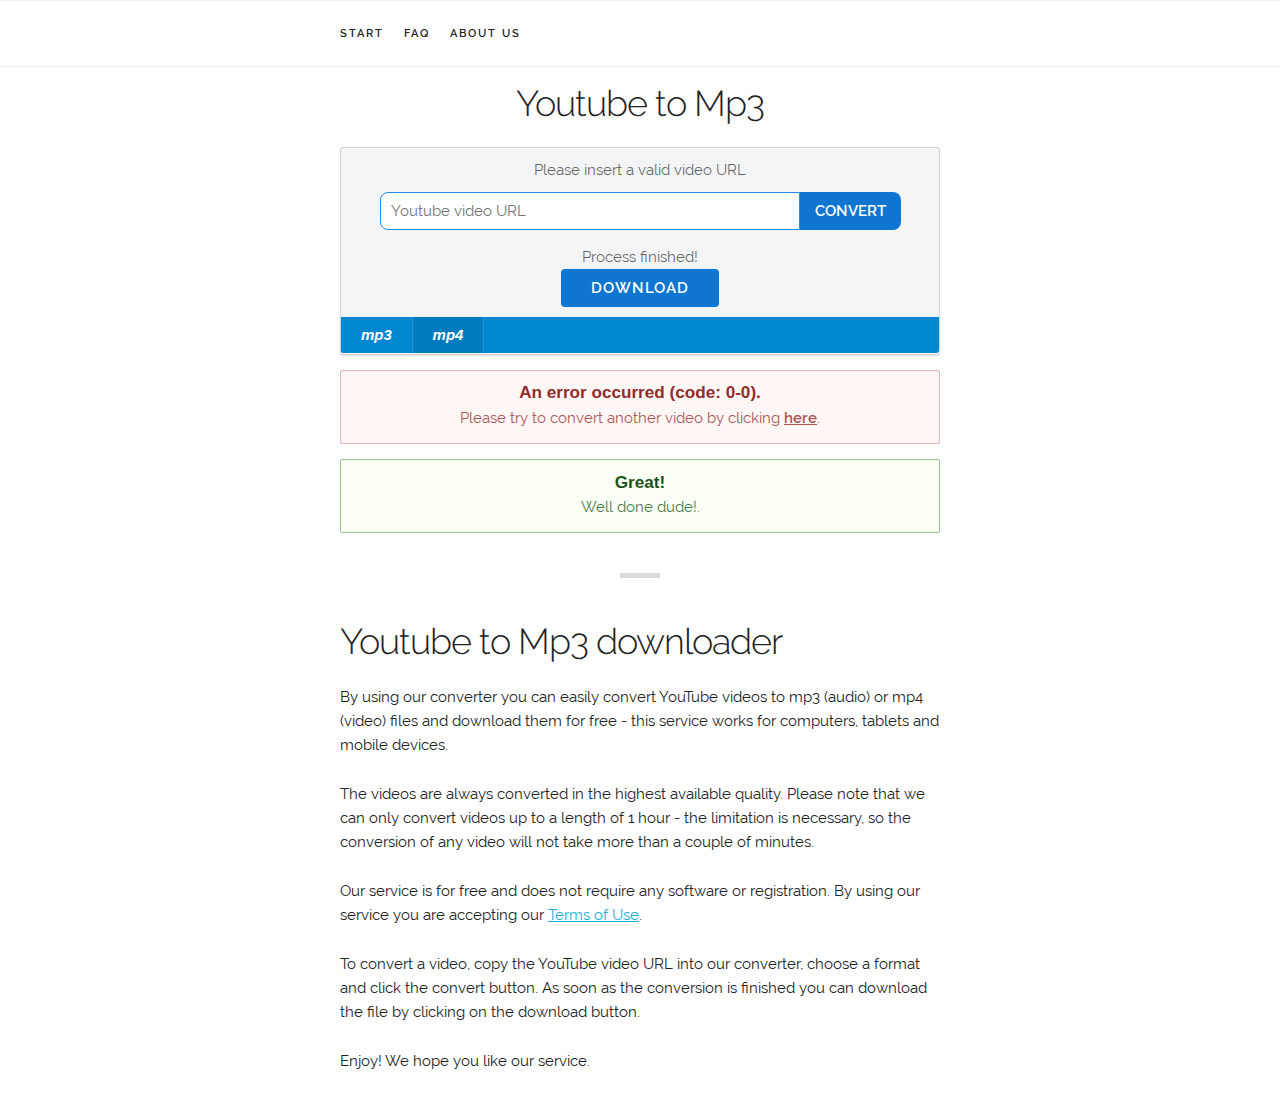
<file: public/index.html>
<!DOCTYPE html>
<html lang="en">
<head>

  <!-- Basic Page Needs
  –––––––––––––––––––––––––––––––––––––––––––––––––– -->
  <meta charset="utf-8">
  <title>Youtube to Mp3 downloader</title>
  <meta name="description" content="">
  <meta name="author" content="">

  <!-- Mobile Specific Metas
  –––––––––––––––––––––––––––––––––––––––––––––––––– -->
  <meta name="viewport" content="width=device-width, initial-scale=1">

  <!-- FONT
  –––––––––––––––––––––––––––––––––––––––––––––––––– -->
  

  <!-- CSS
  –––––––––––––––––––––––––––––––––––––––––––––––––– -->
  <link rel="stylesheet" href="css/normalize.css">
  <link rel="stylesheet" href="css/css.css">
  <link rel="stylesheet" href="css/skeleton.css">
  <link rel="stylesheet" href="css/custom.css">

    <!-- Scripts
  –––––––––––––––––––––––––––––––––––––––––––––––––– -->
  <script src="js/jquery3.3.1.min.js"></script>
  <script src="js/custom.js"></script>
  
  <!-- Favicon
  –––––––––––––––––––––––––––––––––––––––––––––––––– -->
  <link rel="icon" type="image/png" href="images/favicon.png">

</head>
<body>

  <!-- Primary Page Layout
  –––––––––––––––––––––––––––––––––––––––––––––––––– -->
  <div class="container">
    <section class="header">
    
      <nav class="navbar">
      <div class="container">
        <ul class="navbar-list">
          <li class="navbar-item"><a class="navbar-link" href="#intro">Start</a></li>
          <li class="navbar-item"><a class="navbar-link" href="#examples">FAQ</a></li>
          <li class="navbar-item">
            <a class="navbar-link" href="#" data-popover="#codeNavPopover">About us</a>
            <div id="codeNavPopover" class="popover">
              <ul class="popover-list">
                <li class="popover-item">
                  <a class="popover-link" href="#grid">Copyright Claims</a>
                </li>
                <li class="popover-item">
                  <a class="popover-link" href="#privacy-policy">Privacy Policy</a>
                </li>
                <li class="popover-item">
                  <a class="popover-link" href="#terms-of-ise">Terms of Use</a>
                </li>
                <li class="popover-item">
                  <a class="popover-link" href="#contact-us">Contact Us</a>
                </li>
              </ul>
            </div>
          </li>
          
          
        </ul>
      </div>
    </nav>
    
    
      <h3 class="title">Youtube to Mp3</h3>
      
      <div class="segment">
        
         <div class="domain-search-begin">
            <div class="form_text">Please insert a valid video URL</div>
              <form class="domain-search">
                  <input id="domain-text" type="text" placeholder="Youtube video URL" class="">
                
                  <input id="search-btn" type="submit" value="Convert" class="button button-primary">
              </form>
          </div>
                
        <div class="domain-search-finished">
          Process finished!<br>
          <a class="button button-primary" href="#" >Download</a>
        </div>
        <div id="formats">
          <a id="mp3" href="" style="background-color: rgb(0, 135, 207);">mp3</a>
          <a id="mp4" href="" style="background-color: rgb(0, 124, 190);">mp4</a>  
        </div>
       
      </div>
      
      <div class="ui negative message">
        <i class="close icon"></i>
        <div class="header">
          An error occurred (code: 0-0).
        </div>
        <p>Please try to convert another video by clicking <a href="index.html">here</a>.</p>
      </div>
      
      <div class="ui success message">
        <i class="close icon"></i>
        <div class="header">
          Great!
        </div>
        <p>Well done dude!.</p>
      </div>

       

    </section>
    
    <div class="row separator">
    </div>
    <div class="row">
      <div class="column">
        <h3>Youtube to Mp3 downloader</h3>
        <div id="text">
   <p>
    By using our converter you can easily convert YouTube videos to mp3 (audio) or mp4 (video) files and download them for free - this service works for computers, tablets and mobile devices.
   </p>
   <p>
    The videos are always converted in the highest available quality. Please note that we can only convert videos up to a length of 1 hour - the limitation is necessary, so the conversion of any video will not take 
    more than a couple of minutes.
   </p>
   <p>
    Our service is for free and does not require any software or registration. By using our service you are accepting our <a href="terms-of-use">Terms of Use</a>.
   </p>
   <p>
    To convert a video, copy the YouTube video URL into our converter, choose a format and click the convert button. As soon as the conversion is finished you can download the file by clicking on the download button.
   </p>
   <p>
    Enjoy! We hope you like our service.
   </p>
  </div>
  
      </div>
    </div>
  </div>

<!-- End Document
  –––––––––––––––––––––––––––––––––––––––––––––––––– -->
</body>
</html>
</file>
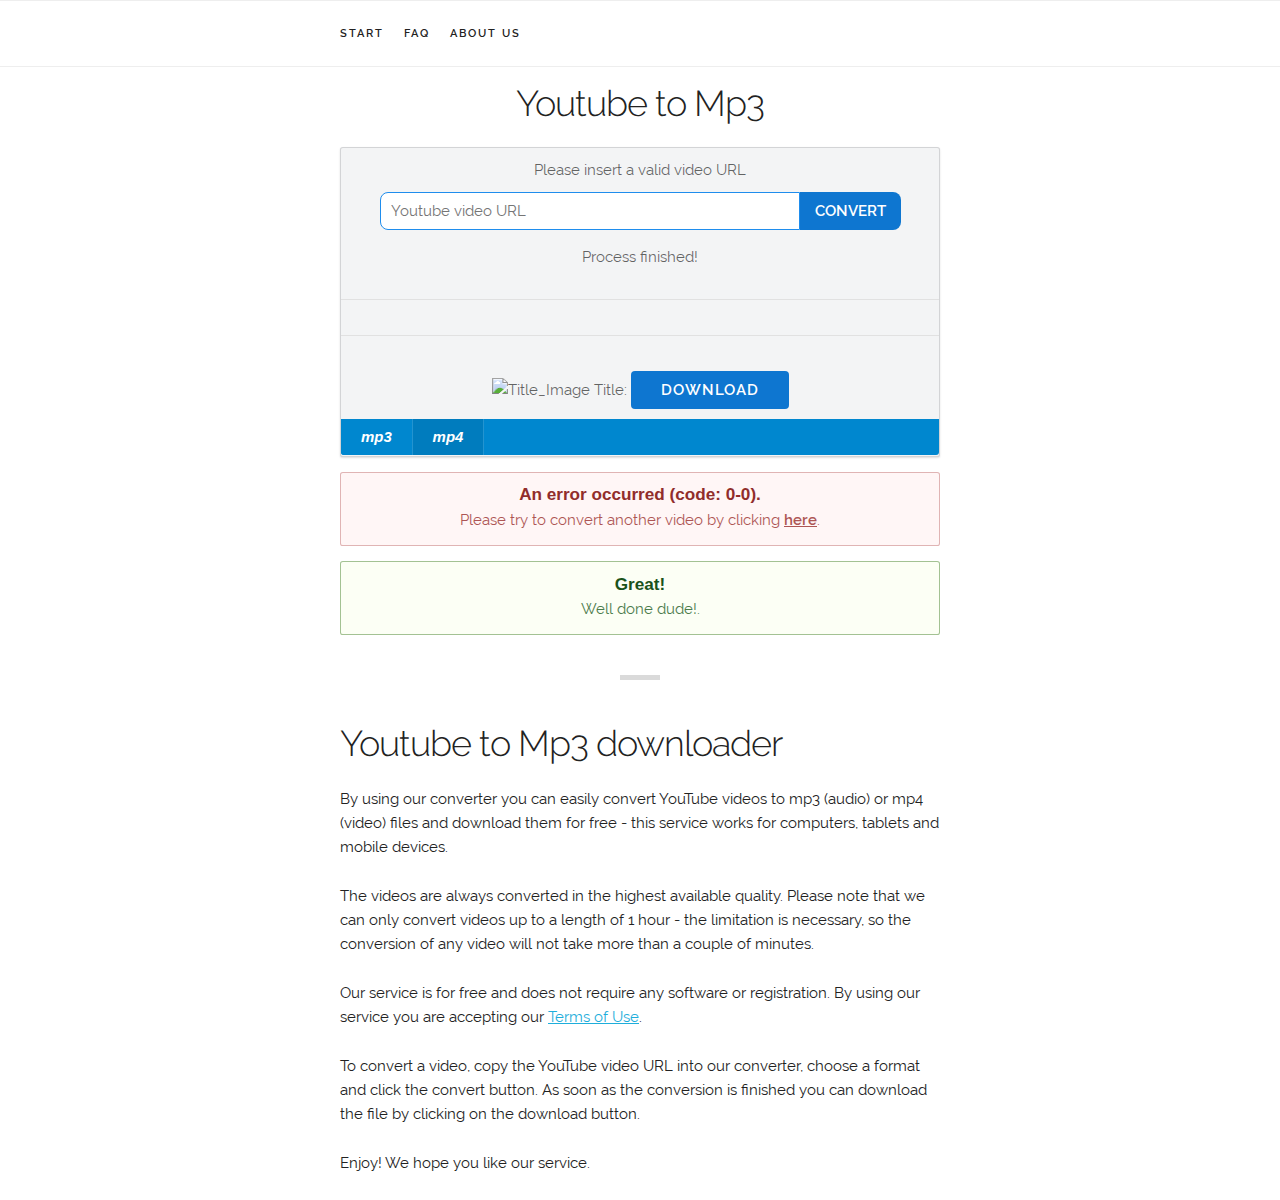
<file: public/axios.html>
<!DOCTYPE html>
<html lang="en">
<head>

  <!-- Basic Page Needs
  –––––––––––––––––––––––––––––––––––––––––––––––––– -->
  <meta charset="utf-8">
  <title>Youtube to Mp3 downloader</title>
  <meta name="description" content="">
  <meta name="author" content="">

  <!-- Mobile Specific Metas
  –––––––––––––––––––––––––––––––––––––––––––––––––– -->
  <meta name="viewport" content="width=device-width, initial-scale=1">

  <!-- FONT
  –––––––––––––––––––––––––––––––––––––––––––––––––– -->
  

  <!-- CSS
  –––––––––––––––––––––––––––––––––––––––––––––––––– -->
  <link rel="stylesheet" href="css/normalize.css">
  <link rel="stylesheet" href="css/css.css">
  <link rel="stylesheet" href="css/skeleton.css">
  <link rel="stylesheet" href="css/custom.css">

    <!-- Scripts
  –––––––––––––––––––––––––––––––––––––––––––––––––– -->
  <script src="js/axios/axios.js"></script>
  <script src="js/jquery3.3.1.min.js"></script>
  <script src="js/custom.js"></script>
  
  <!-- Favicon
  –––––––––––––––––––––––––––––––––––––––––––––––––– -->
  <link rel="icon" type="image/png" href="images/favicon.png">

</head>
<body>

  <!-- Primary Page Layout
  –––––––––––––––––––––––––––––––––––––––––––––––––– -->
  <div class="container">
    <section class="header">
    
      <nav class="navbar">
      <div class="container">
        <ul class="navbar-list">
          <li class="navbar-item"><a class="navbar-link" href="#intro">Start</a></li>
          <li class="navbar-item"><a class="navbar-link" href="#examples">FAQ</a></li>
          <li class="navbar-item">
            <a class="navbar-link" href="#" data-popover="#codeNavPopover">About us</a>
            <div id="codeNavPopover" class="popover">
              <ul class="popover-list">
                <li class="popover-item">
                  <a class="popover-link" href="#grid">Copyright Claims</a>
                </li>
                <li class="popover-item">
                  <a class="popover-link" href="#privacy-policy">Privacy Policy</a>
                </li>
                <li class="popover-item">
                  <a class="popover-link" href="#terms-of-ise">Terms of Use</a>
                </li>
                <li class="popover-item">
                  <a class="popover-link" href="#contact-us">Contact Us</a>
                </li>
              </ul>
            </div>
          </li>
          
          
        </ul>
      </div>
    </nav>
    
    
      <h3 class="title">Youtube to Mp3</h3>
      
      <div class="segment">
        
        <div class="search">
         <div class="domain-search-begin">
            <div class="form_text">Please insert a valid video URL</div>
              <form class="domain-search">
                  <input id="domain-text" type="text" placeholder="Youtube video URL" class="">
                
                  <input id="search-btn" type="submit" value="Convert" class="button button-primary">
              </form>
          </div>
        </div>
        
        <div class="domain-search-finished">
          Process finished!<br>
          <hr>
          <div class="domain-search-result">
          </div>
  
          <hr>
          <img url="" alt="Title_Image">
          Title: <span class="title"></span>
          
          <a class="button button-primary" href="#" >Download</a>
        </div>
        
        
       <div id="formats">
          <a id="mp3" href="" style="background-color: rgb(0, 135, 207);">mp3</a>
          <a id="mp4" href="" style="background-color: rgb(0, 124, 190);">mp4</a>  
        </div>
        
      </div>
      
      <div class="ui negative message">
        <i class="close icon"></i>
        <div class="header">
          An error occurred (code: 0-0).
        </div>
        <p>Please try to convert another video by clicking <a href="index.html">here</a>.</p>
      </div>
      
      <div class="ui success message">
        <i class="close icon"></i>
        <div class="header">
          Great!
        </div>
        <p>Well done dude!.</p>
      </div>

       

    </section>
    
    <div class="row separator">
    </div>
    <div class="row">
      <div class="column">
        <h3>Youtube to Mp3 downloader</h3>
        <div id="text">
   <p>
    By using our converter you can easily convert YouTube videos to mp3 (audio) or mp4 (video) files and download them for free - this service works for computers, tablets and mobile devices.
   </p>
   <p>
    The videos are always converted in the highest available quality. Please note that we can only convert videos up to a length of 1 hour - the limitation is necessary, so the conversion of any video will not take 
    more than a couple of minutes.
   </p>
   <p>
    Our service is for free and does not require any software or registration. By using our service you are accepting our <a href="terms-of-use">Terms of Use</a>.
   </p>
   <p>
    To convert a video, copy the YouTube video URL into our converter, choose a format and click the convert button. As soon as the conversion is finished you can download the file by clicking on the download button.
   </p>
   <p>
    Enjoy! We hope you like our service.
   </p>
  </div>
  
      </div>
    </div>
  </div>

<!-- End Document
  –––––––––––––––––––––––––––––––––––––––––––––––––– -->
  
<script>

$('input#search-btn').on('click', function(e) {
		e.preventDefault();
    
    var convert_link = $('#domain-text').val();
    
    if(convert_link) {
      getConvertData(convert_link);
    }else
      $('.ui.negative.message p').html('No Link provided!');
});

function getConvertData(link) {
  var api_url = "http://104.251.218.154:8081/downloader/download_links";
  //var data = JSON.stringify({"video_link":"https://www.youtube.com/watch?v=-dZQN6yp28U&list=PLdawRnR9ilZAQ9nFJp6zTlDYFqBQFVGbd","format":249});


  //var data = {"video_link": "https://www.youtube.com/watch?v=-dZQN6yp28U&list=PLdawRnR9ilZAQ9nFJp6zTlDYFqBQFVGbd","format": 249};

  $.ajax({
    url: api_url, 
    type: "post",
    dataType: "json", 
    data: JSON.stringify({
      "video_link": link , 
      //"format":249
      }
    ),
    headers: {
      'Content-Type': 'application/json'
      //"Content-Type": "application/octet-stream"
    },
    //responseType: "blob",
    crossDomain: true,
    /*beforeSend: function (xhr) {
      xhr.setRequestHeader('Content-Type', 'application/json');
    },*/
    success: function(result){
      console.log('result: ', result);
      
      if (result['data']['formats'][0]) {
        /*var sum = 0;
        var obj = {prop1: 5, prop2: 13, prop3: 8};


        for each (var item in obj) {
          sum += item;
        }
        */

        var resultTotal = result['data']['formats'][0].length;
        var resultObj = result['data']['formats'][0];
        
        /*var i;
        for (i = 0; i < resultTotal; i++) {
          console.log('resultObj['+i+']' + resultObj[i]['format'])
        }
        */
        var i=1;
        var resultBox = $('.domain-search-result');
        resultObj.forEach(function(item) {
            i++;
            
            console.log('item', item);
            console.log('format: ' + item['format']);
            console.log('format_id: ' + item['format_id']);
            console.log('url: ' + item['url']);
            console.log('extension: ' + item['extension']);
            
            //resultBox.innerHTML('')
            resultBox.append("<b>"+item['title']+"</b><br>");
            resultBox.append("<img src='"+item['image']+"' alt='"+item['title']+"'><br>");
            resultBox.append(", <em>"+item['format']+"</em>");
            resultBox.append(", <em>"+item['format_id']+"</em><br>");
            resultBox.append(", <b>"+Math.round(item['size']/1024/1024, 2)+"MB</b>");
            resultBox.append(", <em>."+(item['extension'])+"</em>");
            //resultBox.append("<br> <a href='"+item['url']+"' download='"+item['title']+"."+item['extension']+"'>Download<a>");
            
            
            resultBox.append("<hr>");
            
            var fileName = item['title']+'.'+item['extension'];
            var downloadUrl = item['url'];

            //resultBox.append("<br> <a href='"+item['url']+"' onClick='"+fileName+"' >Download<a>");
            resultBox.append("<br> <a href='"+item['url']+"' download='"+fileName+"' >Download<a>");
            //resultBox.append("<br> <a href='#' onClick='javascript:"+downloadAs(downloadUrl, fileName)+"'>Download2<a>");
            
            resultBox.append('<a class="btn  btn-primary" href="'+item['url']+'" download="youtube.mp3"> Download3</a>');
            
            
            //downloadFile(downloadUrl)
            

          });
          
      }
    },
    error: function(result){
      console.log('error: ');
      console.log(result);
    }
  });

function downloadAs(url, filename){
// XMLHttpRequest
/*
var xhr = new XMLHttpRequest();
xhr.open('POST', url, true);
xhr.responseType = 'arraybuffer';
xhr.onload = function () {
    if (this.status === 200) {
        //var filename = "";
        var disposition = xhr.getResponseHeader('Content-Disposition');
        if (disposition && disposition.indexOf('attachment') !== -1) {
            var filenameRegex = /filename[^;=\n]*=((['"]).*?\2|[^;\n]*)/;
            var matches = filenameRegex.exec(disposition);
            if (matches != null && matches[1]) filename = matches[1].replace(/['"]/g, '');
        }
        var type = xhr.getResponseHeader('Content-Type');

        var blob = new Blob([this.response], { type: type });
        if (typeof window.navigator.msSaveBlob !== 'undefined') {
            // IE workaround for "HTML7007: One or more blob URLs were revoked by closing the blob for which they were created. These URLs will no longer resolve as the data backing the URL has been freed."
            window.navigator.msSaveBlob(blob, filename);
        } else {
            var URL = window.URL || window.webkitURL;
            var downloadUrl = URL.createObjectURL(blob);

            if (filename) {
                // use HTML5 a[download] attribute to specify filename
                var a = document.createElement("a");
                // safari doesn't support this yet
                if (typeof a.download === 'undefined') {
                    window.location = downloadUrl;
                } else {
                    a.href = downloadUrl;
                    a.download = filename;
                    document.body.appendChild(a);
                    a.click();
                }
            } else {
                window.location = downloadUrl;
            }

            setTimeout(function () { URL.revokeObjectURL(downloadUrl); }, 100); // cleanup
        }
    }
};
xhr.setRequestHeader('Content-type', 'application/x-www-form-urlencoded');
var params=JSON.stringify({"hej": 'hej'});
xhr.send($.param(params));
*/


// jQuery ajax
$.ajax({
    type: "GET",
    url: url,
     headers: {
      "Content-Disposition": "attachment; filename='apa.mp4'",
      "Content-Type": "application/download"
    },
    beforeSend: function (xhr) {
      xhr.setRequestHeader('Content-Type', 'application/download');
      xhr.setRequestHeader('Content-Disposition', "attachment; filename='apa.mp4'");
    },
    success: function(response, status, xhr) {
        // check for a filename
        var filename = "";
        console.log('xhr', xhr);
        var disposition = xhr.getResponseHeader('Content-Disposition');
        if (disposition && disposition.indexOf('attachment') !== -1) {
            var filenameRegex = /filename[^;=\n]*=((['"]).*?\2|[^;\n]*)/;
            var matches = filenameRegex.exec(disposition);
            if (matches != null && matches[1]) filename = matches[1].replace(/['"]/g, '');
        }

        var type = xhr.getResponseHeader('Content-Type');
        var blob = new Blob([response], { type: type });

        if (typeof window.navigator.msSaveBlob !== 'undefined') {
            // IE workaround for "HTML7007: One or more blob URLs were revoked by closing the blob for which they were created. These URLs will no longer resolve as the data backing the URL has been freed."
            window.navigator.msSaveBlob(blob, filename);
        } else {
            var URL = window.URL || window.webkitURL;
            var downloadUrl = URL.createObjectURL(blob);

            if (filename) {
                // use HTML5 a[download] attribute to specify filename
                var a = document.createElement("a");
                // safari doesn't support this yet
                if (typeof a.download === 'undefined') {
                    window.location = downloadUrl;
                } else {
                    a.href = downloadUrl;
                    a.download = filename;
                    document.body.appendChild(a);
                    //a.click();
                }
            } else {
                //window.location = downloadUrl;
            }

            setTimeout(function () { URL.revokeObjectURL(downloadUrl); }, 100); // cleanup
        }
    }
});
}

/*
//https://stackoverflow.com/questions/7428831/javascript-rename-file-on-download/15970037#15970037
const downloadAs = (url, name) => {
              axios.get(url, {
                headers: {
                  "Content-Type": "application/octet-stream"
                },
                responseType: "blob"
              })
                .then(response => {
                  const a = document.createElement("a");
                  const url = window.URL.createObjectURL(response.data);
                  a.href = url;
                  a.download = name;
                  a.click();
                  a.class = 'apa';
                })
                .catch(err => {
                  console.log("error", err);
                });
            };
*/
            
            //downloadAs(downloadUrl, fileName);




setTimeout(function() {
  
   url = '//assets.codepen.io/images/codepen-logo.svg';
    downloadFile(url); // UNCOMMENT THIS LINE TO MAKE IT WORK
  
}, 2000);

// Source: http://pixelscommander.com/en/javascript/javascript-file-download-ignore-content-type/
window.downloadFile = function (sUrl) {

    //iOS devices do not support downloading. We have to inform user about this.
    if (/(iP)/g.test(navigator.userAgent)) {
       //alert('Your device does not support files downloading. Please try again in desktop browser.');
       window.open(sUrl, '_blank');
       return false;
    }

    //If in Chrome or Safari - download via virtual link click
    if (window.downloadFile.isChrome || window.downloadFile.isSafari) {
        //Creating new link node.
        var link = document.createElement('a');
        link.href = sUrl;
        link.setAttribute('target','_blank');

        if (link.download !== undefined) {
            //Set HTML5 download attribute. This will prevent file from opening if supported.
            var fileName = sUrl.substring(sUrl.lastIndexOf('/') + 1, sUrl.length);
            link.download = fileName;
        }

        //Dispatching click event.
        if (document.createEvent) {
            var e = document.createEvent('MouseEvents');
            e.initEvent('click', true, true);
            link.dispatchEvent(e);
            return true;
        }
    }

    // Force file download (whether supported by server).
    if (sUrl.indexOf('?') === -1) {
        sUrl += '?download';
    }

    window.open(sUrl, '_blank');
    return true;
}

window.downloadFile.isChrome = navigator.userAgent.toLowerCase().indexOf('chrome') > -1;
window.downloadFile.isSafari = navigator.userAgent.toLowerCase().indexOf('safari') > -1;


}



/*
var config = {
  method: 'post',
  url: 'http://104.251.218.154:8081/downloader/download_links',
  headers: { 
    'Content-Type': 'application/json'
  },
  data : data
};

axios(config)
.then(function (response) {
  console.log('Then: ');
  console.log('JSON.stringify: ');
  console.log(JSON.stringify(response.data));
  
  console.log('response.data: ');
  console.log(response.data);
  
  for(var k in result) {
   console.log(k, result[k]);
  }

  
})
.catch(function (error) {
  console.log('Error: ');
  console.log(error);
});

*/
</script>
</body>
</html>
</file>
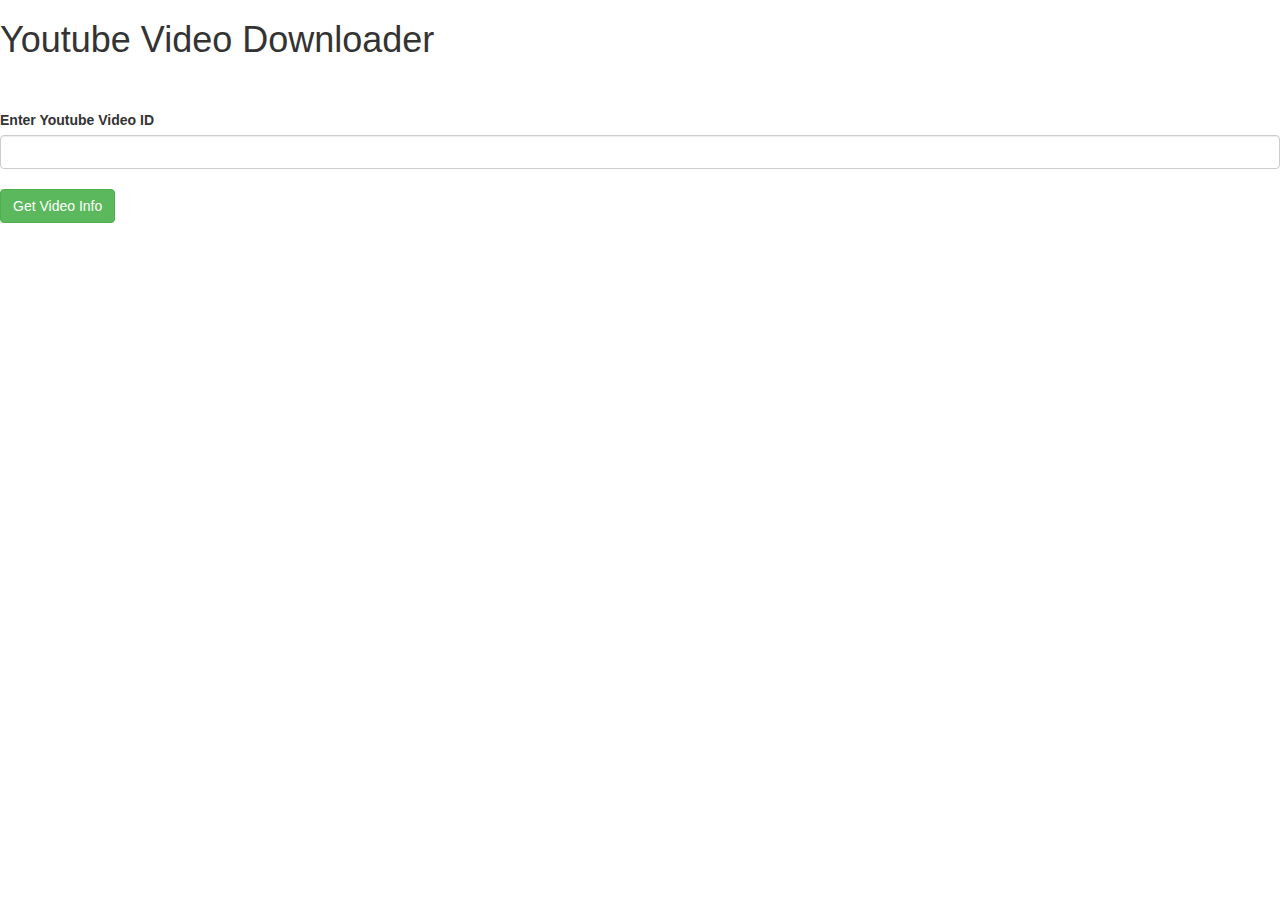
<file: public/test.html>
<!DOCTYPE html>
<html lang="en">
<head>
	<title>YouTube Video Downloader</title>
	<meta charset="utf-8">
	<meta name="viewport" content="width=device-width, initial-scale=1">

	<link rel="stylesheet" href="https://cdnjs.cloudflare.com/ajax/libs/twitter-bootstrap/3.3.7/css/bootstrap.min.css">

	<script src="https://cdnjs.cloudflare.com/ajax/libs/jquery/3.1.0/jquery.min.js" type="text/javascript"></script>

	<script>
	$(document).ready(function($)
	{ 
		var youtube_data_parser = function(data)
		{
			//---> parse video data - start
			var qsToJson = function (qs) 
			{
				var res = {};
				var pars = qs.split('&');
				var kv, k, v;
				for (i in pars) 
				{
					kv = pars[i].split('=');
					k = kv[0];
					v = kv[1];
					res[k] = decodeURIComponent(v);
				}
				return res;
			}			
			//---> parse video data - end

			var get_video_info = qsToJson(data);

			if(get_video_info.status == 'fail')
			{
				return {status:"error", code: "invalid_url",  msg : "check your url or video id"};

			} 
			else  
			{
				// remapping urls into an array of objects

				//--->parse > url_encoded_fmt_stream_map > start

				//will get the video urls
				var tmp = get_video_info["url_encoded_fmt_stream_map"];
				if (tmp) 
				{
					tmp = tmp.split(',');
					for (i in tmp) 
					{
					  tmp[i] = qsToJson(tmp[i]);
					}		    
					get_video_info["url_encoded_fmt_stream_map"] = tmp;
				}
				//--->parse > url_encoded_fmt_stream_map > end


				//--->parse > player_response > start
				var tmp1 = get_video_info["player_response"];
				if (tmp1) 
				{ 		    
					get_video_info["player_response"] = JSON.parse(tmp1);
				}
				//--->parse > player_response > end

				//--->parse > keywords > start
				var keywords = get_video_info["keywords"];
				if (keywords) 
				{ 	
					key_words = keywords.replace(/\+/g,' ').split(',');
					for (i in key_words) 
					{
					  keywords[i] = qsToJson(key_words[i]);
					}
					get_video_info["keywords"] = {all:keywords.replace(/\+/g,' '), arr: key_words};
				}				
				//--->parse > keywords > end

				//return data
				return {status: 'success', raw_data:qsToJson(data), video_info:get_video_info};
			}
		}


		

		$(document).on('click', '.btn_get_youtube_vidoe_id', function(event) 
		{
			event.preventDefault();
			
			var get_video_id = $('.youtube_video_id').val();

			var ajax_url = 'http://localhost/?id='+get_video_id;
			 
			$.get(ajax_url, function(d1) 
			{	
				
				var data = youtube_data_parser(d1)

				console.log( data)
				 
				var video_data = data.video_info

				var video_title = video_data.title.replace(/\+/g,' ')
				var video_thumbnail_url = video_data.thumbnail_url

				var video_arr = video_data.url_encoded_fmt_stream_map;

				//quality "hd720"
				var video_arr_final = {}
				$.each(video_arr, function(i1, v1) 
				{
					if(v1.quality == "hd720")
					{	
						var url = v1.url
						video_arr_final = {
							video_title:video_title,
							video_thumbnail_url:video_thumbnail_url,
							video_url:v1.url
						}
					}
				});
				 
				var d = ''
				+ '<br>'
				+'<a class="btn  btn-primary" href="'+video_arr_final.video_url+'" download="youtube.mp3"> Download</a>'

				+'<video  src="'+video_arr_final.video_url+'" controls autoplay controlsList="nodownload" oncontextmenu="return false;" height="350" width="100%">'
				+'</video >'

				$('.youtube_video').html(d) 

			});

		});

	});
	</script>

 

</head>
<body>

<h1>Youtube Video Downloader</h1>
<br><br>
<div class="co1l-md-3">
	<label for="ex1">Enter Youtube Video ID</label>
	<input class="form-control youtube_video_id" type="text">
	<br>
	<span   class="btn btn-success btn_get_youtube_vidoe_id">Get Video Info</span>
</div>


<br><br>

<div class="youtube_video"></div>

 

  
</body>
</html>
</file>
<file: public/css/css.css>
/* latin-ext */
@font-face {
  font-family: 'Raleway';
  font-style: normal;
  font-weight: 300;
  src: local('Raleway Light'), local('Raleway-Light'), url(fonts/raleway/1Ptrg8zYS_SKggPNwIYqWqhPAMif.woff2) format('woff2');
  unicode-range: U+0100-024F, U+0259, U+1E00-1EFF, U+2020, U+20A0-20AB, U+20AD-20CF, U+2113, U+2C60-2C7F, U+A720-A7FF;
}
/* latin */
@font-face {
  font-family: 'Raleway';
  font-style: normal;
  font-weight: 300;
  src: local('Raleway Light'), local('Raleway-Light'), url(fonts/raleway/1Ptrg8zYS_SKggPNwIYqWqZPAA.woff2) format('woff2');
  unicode-range: U+0000-00FF, U+0131, U+0152-0153, U+02BB-02BC, U+02C6, U+02DA, U+02DC, U+2000-206F, U+2074, U+20AC, U+2122, U+2191, U+2193, U+2212, U+2215, U+FEFF, U+FFFD;
}
/* latin-ext */
@font-face {
  font-family: 'Raleway';
  font-style: normal;
  font-weight: 400;
  src: local('Raleway'), local('Raleway-Regular'), url(fonts/raleway/1Ptug8zYS_SKggPNyCMIT5lu.woff2) format('woff2');
  unicode-range: U+0100-024F, U+0259, U+1E00-1EFF, U+2020, U+20A0-20AB, U+20AD-20CF, U+2113, U+2C60-2C7F, U+A720-A7FF;
}
/* latin */
@font-face {
  font-family: 'Raleway';
  font-style: normal;
  font-weight: 400;
  src: local('Raleway'), local('Raleway-Regular'), url(fonts/raleway/1Ptug8zYS_SKggPNyC0ITw.woff2) format('woff2');
  unicode-range: U+0000-00FF, U+0131, U+0152-0153, U+02BB-02BC, U+02C6, U+02DA, U+02DC, U+2000-206F, U+2074, U+20AC, U+2122, U+2191, U+2193, U+2212, U+2215, U+FEFF, U+FFFD;
}
/* latin-ext */
@font-face {
  font-family: 'Raleway';
  font-style: normal;
  font-weight: 600;
  src: local('Raleway SemiBold'), local('Raleway-SemiBold'), url(fonts/raleway/1Ptrg8zYS_SKggPNwPIsWqhPAMif.woff2) format('woff2');
  unicode-range: U+0100-024F, U+0259, U+1E00-1EFF, U+2020, U+20A0-20AB, U+20AD-20CF, U+2113, U+2C60-2C7F, U+A720-A7FF;
}
/* latin */
@font-face {
  font-family: 'Raleway';
  font-style: normal;
  font-weight: 600;
  src: local('Raleway SemiBold'), local('Raleway-SemiBold'), url(fonts/raleway/1Ptrg8zYS_SKggPNwPIsWqZPAA.woff2) format('woff2');
  unicode-range: U+0000-00FF, U+0131, U+0152-0153, U+02BB-02BC, U+02C6, U+02DA, U+02DC, U+2000-206F, U+2074, U+20AC, U+2122, U+2191, U+2193, U+2212, U+2215, U+FEFF, U+FFFD;
}
</file>
<file: public/css/skeleton.css>
/*
* Skeleton V2.0.4
* Copyright 2014, Dave Gamache
* www.getskeleton.com
* Free to use under the MIT license.
* http://www.opensource.org/licenses/mit-license.php
* 12/29/2014
*/


/* Table of contents
––––––––––––––––––––––––––––––––––––––––––––––––––
- Grid
- Base Styles
- Typography
- Links
- Buttons
- Forms
- Lists
- Code
- Tables
- Spacing
- Utilities
- Clearing
- Media Queries
*/


/* Grid
–––––––––––––––––––––––––––––––––––––––––––––––––– */
.container {
  position: relative;
  width: 100%;
  max-width: 960px;
  margin: 0 auto;
  padding: 0 20px;
  box-sizing: border-box; }
.column,
.columns {
  width: 100%;
  float: left;
  box-sizing: border-box; }

/* For devices larger than 400px */
@media (min-width: 400px) {
  .container {
    width: 85%;
    padding: 0; }
}

/* For devices larger than 550px */
@media (min-width: 550px) {
  .container {
    width: 80%; }
  .column,
  .columns {
    margin-left: 4%; }
  .column:first-child,
  .columns:first-child {
    margin-left: 0; }

  .one.column,
  .one.columns                    { width: 4.66666666667%; }
  .two.columns                    { width: 13.3333333333%; }
  .three.columns                  { width: 22%;            }
  .four.columns                   { width: 30.6666666667%; }
  .five.columns                   { width: 39.3333333333%; }
  .six.columns                    { width: 48%;            }
  .seven.columns                  { width: 56.6666666667%; }
  .eight.columns                  { width: 65.3333333333%; }
  .nine.columns                   { width: 74.0%;          }
  .ten.columns                    { width: 82.6666666667%; }
  .eleven.columns                 { width: 91.3333333333%; }
  .twelve.columns                 { width: 100%; margin-left: 0; }

  .one-third.column               { width: 30.6666666667%; }
  .two-thirds.column              { width: 65.3333333333%; }

  .one-half.column                { width: 48%; }

  /* Offsets */
  .offset-by-one.column,
  .offset-by-one.columns          { margin-left: 8.66666666667%; }
  .offset-by-two.column,
  .offset-by-two.columns          { margin-left: 17.3333333333%; }
  .offset-by-three.column,
  .offset-by-three.columns        { margin-left: 26%;            }
  .offset-by-four.column,
  .offset-by-four.columns         { margin-left: 34.6666666667%; }
  .offset-by-five.column,
  .offset-by-five.columns         { margin-left: 43.3333333333%; }
  .offset-by-six.column,
  .offset-by-six.columns          { margin-left: 52%;            }
  .offset-by-seven.column,
  .offset-by-seven.columns        { margin-left: 60.6666666667%; }
  .offset-by-eight.column,
  .offset-by-eight.columns        { margin-left: 69.3333333333%; }
  .offset-by-nine.column,
  .offset-by-nine.columns         { margin-left: 78.0%;          }
  .offset-by-ten.column,
  .offset-by-ten.columns          { margin-left: 86.6666666667%; }
  .offset-by-eleven.column,
  .offset-by-eleven.columns       { margin-left: 95.3333333333%; }

  .offset-by-one-third.column,
  .offset-by-one-third.columns    { margin-left: 34.6666666667%; }
  .offset-by-two-thirds.column,
  .offset-by-two-thirds.columns   { margin-left: 69.3333333333%; }

  .offset-by-one-half.column,
  .offset-by-one-half.columns     { margin-left: 52%; }

}


/* Base Styles
–––––––––––––––––––––––––––––––––––––––––––––––––– */
/* NOTE
html is set to 62.5% so that all the REM measurements throughout Skeleton
are based on 10px sizing. So basically 1.5rem = 15px :) */
html {
  font-size: 62.5%; }
body {
  font-size: 1.5em; /* currently ems cause chrome bug misinterpreting rems on body element */
  line-height: 1.6;
  font-weight: 400;
  font-family: "Raleway", "HelveticaNeue", "Helvetica Neue", Helvetica, Arial, sans-serif;
  color: #222; }


/* Typography
–––––––––––––––––––––––––––––––––––––––––––––––––– */
h1, h2, h3, h4, h5, h6 {
  margin-top: 0;
  margin-bottom: 2rem;
  font-weight: 300; }
h1 { font-size: 4.0rem; line-height: 1.2;  letter-spacing: -.1rem;}
h2 { font-size: 3.6rem; line-height: 1.25; letter-spacing: -.1rem; }
h3 { font-size: 3.0rem; line-height: 1.3;  letter-spacing: -.1rem; }
h4 { font-size: 2.4rem; line-height: 1.35; letter-spacing: -.08rem; }
h5 { font-size: 1.8rem; line-height: 1.5;  letter-spacing: -.05rem; }
h6 { font-size: 1.5rem; line-height: 1.6;  letter-spacing: 0; }

/* Larger than phablet */
@media (min-width: 550px) {
  h1 { font-size: 5.0rem; }
  h2 { font-size: 4.2rem; }
  h3 { font-size: 3.6rem; }
  h4 { font-size: 3.0rem; }
  h5 { font-size: 2.4rem; }
  h6 { font-size: 1.5rem; }
}

p {
  margin-top: 0; }


/* Links
–––––––––––––––––––––––––––––––––––––––––––––––––– */
a {
  color: #1EAEDB; }
a:hover {
  color: #0FA0CE; }


/* Buttons
–––––––––––––––––––––––––––––––––––––––––––––––––– */
.button,
button,
input[type="submit"],
input[type="reset"],
input[type="button"] {
  display: inline-block;
  height: 38px;
  padding: 0 30px;
  color: #555;
  text-align: center;
  font-size: 11px;
  font-weight: 600;
  line-height: 38px;
  letter-spacing: .1rem;
  text-transform: uppercase;
  text-decoration: none;
  white-space: nowrap;
  background-color: transparent;
  border-radius: 4px;
  border: 1px solid #bbb;
  cursor: pointer;
  box-sizing: border-box; }
.button:hover,
button:hover,
input[type="submit"]:hover,
input[type="reset"]:hover,
input[type="button"]:hover,
.button:focus,
button:focus,
input[type="submit"]:focus,
input[type="reset"]:focus,
input[type="button"]:focus {
  color: #333;
  border-color: #888;
  outline: 0; }
.button.button-primary,
button.button-primary,
input[type="submit"].button-primary,
input[type="reset"].button-primary,
input[type="button"].button-primary {
  color: #FFF;
  background-color: #33C3F0;
  border-color: #33C3F0; }
.button.button-primary:hover,
button.button-primary:hover,
input[type="submit"].button-primary:hover,
input[type="reset"].button-primary:hover,
input[type="button"].button-primary:hover,
.button.button-primary:focus,
button.button-primary:focus,
input[type="submit"].button-primary:focus,
input[type="reset"].button-primary:focus,
input[type="button"].button-primary:focus {
  color: #FFF;
  background-color: #1EAEDB;
  border-color: #1EAEDB; }


/* Forms
–––––––––––––––––––––––––––––––––––––––––––––––––– */
input[type="email"],
input[type="number"],
input[type="search"],
input[type="text"],
input[type="tel"],
input[type="url"],
input[type="password"],
textarea,
select {
  height: 38px;
  padding: 6px 10px; /* The 6px vertically centers text on FF, ignored by Webkit */
  background-color: #fff;
  border: 1px solid #D1D1D1;
  border-radius: 4px;
  box-shadow: none;
  box-sizing: border-box; }
/* Removes awkward default styles on some inputs for iOS */
input[type="email"],
input[type="number"],
input[type="search"],
input[type="text"],
input[type="tel"],
input[type="url"],
input[type="password"],
textarea {
  -webkit-appearance: none;
     -moz-appearance: none;
          appearance: none; }
textarea {
  min-height: 65px;
  padding-top: 6px;
  padding-bottom: 6px; }
input[type="email"]:focus,
input[type="number"]:focus,
input[type="search"]:focus,
input[type="text"]:focus,
input[type="tel"]:focus,
input[type="url"]:focus,
input[type="password"]:focus,
textarea:focus,
select:focus {
  border: 1px solid #33C3F0;
  outline: 0; }
label,
legend {
  display: block;
  margin-bottom: .5rem;
  font-weight: 600; }
fieldset {
  padding: 0;
  border-width: 0; }
input[type="checkbox"],
input[type="radio"] {
  display: inline; }
label > .label-body {
  display: inline-block;
  margin-left: .5rem;
  font-weight: normal; }


/* Lists
–––––––––––––––––––––––––––––––––––––––––––––––––– */
ul {
  list-style: circle inside; }
ol {
  list-style: decimal inside; }
ol, ul {
  padding-left: 0;
  margin-top: 0; }
ul ul,
ul ol,
ol ol,
ol ul {
  margin: 1.5rem 0 1.5rem 3rem;
  font-size: 90%; }
li {
  margin-bottom: 1rem; }


/* Code
–––––––––––––––––––––––––––––––––––––––––––––––––– */
code {
  padding: .2rem .5rem;
  margin: 0 .2rem;
  font-size: 90%;
  white-space: nowrap;
  background: #F1F1F1;
  border: 1px solid #E1E1E1;
  border-radius: 4px; }
pre > code {
  display: block;
  padding: 1rem 1.5rem;
  white-space: pre; }


/* Tables
–––––––––––––––––––––––––––––––––––––––––––––––––– */
th,
td {
  padding: 12px 15px;
  text-align: left;
  border-bottom: 1px solid #E1E1E1; }
th:first-child,
td:first-child {
  padding-left: 0; }
th:last-child,
td:last-child {
  padding-right: 0; }


/* Spacing
–––––––––––––––––––––––––––––––––––––––––––––––––– */
button,
.button {
  margin-bottom: 1rem; }
input,
textarea,
select,
fieldset {
  margin-bottom: 1.5rem; }
pre,
blockquote,
dl,
figure,
table,
p,
ul,
ol,
form {
  margin-bottom: 2.5rem; }


/* Utilities
–––––––––––––––––––––––––––––––––––––––––––––––––– */
.u-full-width {
  width: 100%;
  box-sizing: border-box; }
.u-max-full-width {
  max-width: 100%;
  box-sizing: border-box; }
.u-pull-right {
  float: right; }
.u-pull-left {
  float: left; }


/* Misc
–––––––––––––––––––––––––––––––––––––––––––––––––– */
hr {
  margin-top: 3rem;
  margin-bottom: 3.5rem;
  border-width: 0;
  border-top: 1px solid #E1E1E1; }


/* Clearing
–––––––––––––––––––––––––––––––––––––––––––––––––– */

/* Self Clearing Goodness */
.container:after,
.row:after,
.u-cf {
  content: "";
  display: table;
  clear: both; }


/* Media Queries
–––––––––––––––––––––––––––––––––––––––––––––––––– */
/*
Note: The best way to structure the use of media queries is to create the queries
near the relevant code. For example, if you wanted to change the styles for buttons
on small devices, paste the mobile query code up in the buttons section and style it
there.
*/


/* Larger than mobile */
@media (min-width: 400px) {}

/* Larger than phablet (also point when grid becomes active) */
@media (min-width: 550px) {}

/* Larger than tablet */
@media (min-width: 750px) {}

/* Larger than desktop */
@media (min-width: 1000px) {}

/* Larger than Desktop HD */
@media (min-width: 1200px) {}
</file>
<file: public/css/custom.css>
/*
 Skeleton Custom
*/

.container {
  max-width: 600px; }
.header {
  margin-top: 8rem;
  text-align: center; }
.value-prop {
  margin-top: 1rem; }
.value-props {
  margin-top: 4rem;
  margin-bottom: 4rem; }
.docs-header {
  text-transform: uppercase;
  font-size: 1.4rem;
  letter-spacing: .2rem;
  font-weight: 600; }
.docs-section {
  border-top: 1px solid #eee;
  padding: 4rem 0;
  margin-bottom: 0;}
.value-img {
  display: block;
  text-align: center;
  margin: 2.5rem auto 0; }
.example-grid .column,
.example-grid .columns {
  background: #EEE;
  text-align: center;
  border-radius: 4px;
  font-size: 1rem;
  text-transform: uppercase;
  height: 30px;
  line-height: 30px;
  margin-bottom: .75rem;
  font-weight: 600;
  letter-spacing: .1rem; }
.docs-example .row,
.docs-example.row,
.docs-example form {
  margin-bottom: 0; }
.docs-example h1,
.docs-example h2,
.docs-example h3,
.docs-example h4,
.docs-example h5,
.docs-example h6 {
  margin-bottom: 1rem; }
.heading-font-size {
  font-size: 1.2rem;
  color: #999;
  letter-spacing: normal; }
.code-example {
  margin-top: 1.5rem;
  margin-bottom: 0; }
.code-example-body {
  white-space: pre;
  word-wrap: break-word }
.example {
  position: relative; 
  margin-top: 4rem; }
.example-header {
  font-weight: 600;
  margin-top: 1.5rem;
  margin-bottom: .5rem; }
.example-description {
  margin-bottom: 1.5rem; }
.example-screenshot-wrapper {
  display: block;
  position: relative;
  overflow: hidden;
  border-radius: 6px;
  border: 1px solid #eee;
  height: 250px; }
.example-screenshot {
  width: 100%;
  height: auto; }
.example-screenshot.coming-soon {
  width: auto;
  position: absolute;
  background: #eee;
  top: 5px;
  right: 5px;
  bottom: 5px;
  left: 5px; }
.navbar {
  display: none; }

/* Larger than phone */
@media (min-width: 550px) {
  .header {
    margin-top: 8rem; }
  .value-props {
    margin-top: 9rem;
    margin-bottom: 7rem; }
  .value-img {
    margin-bottom: 1rem; }
  .example-grid .column,
  .example-grid .columns {
    margin-bottom: 1.5rem; }
  .docs-section {
    padding: 6rem 0; }
  .example-send-yourself-copy {
    float: right;
    margin-top: 12px; }
  .example-screenshot-wrapper {
    position: absolute;
    width: 48%;
    height: 100%;
    left: 0;
    max-height: none; }
}

/* Larger than tablet */
@media (min-width: 750px) {
  /* Navbar */
  .navbar + .docs-section {
    border-top-width: 0; }
  .navbar,
  .navbar-spacer {
    display: block;
    width: 100%;
    height: 6.5rem;
    background: #fff;
    z-index: 99;
    border-top: 1px solid #eee;
    border-bottom: 1px solid #eee; }
  .navbar-spacer {
    display: none; }
  .navbar > .container {
    width: 100%; }
  .navbar-list {
    list-style: none;
    margin-bottom: 0; }
  .navbar-item {
    position: relative;
    float: left;
    margin-bottom: 0; }
  .navbar-link {
    text-transform: uppercase;
    font-size: 11px;
    font-weight: 600;
    letter-spacing: .2rem;
    margin-right: 35px;
    text-decoration: none;
    line-height: 6.5rem;
    color: #222; }
  .navbar-link.active {
    color: #33C3F0; }
  .has-docked-nav .navbar {
    position: fixed;
    top: 0;
    left: 0; }
  .has-docked-nav .navbar-spacer {
    display: block; }
  /* Re-overiding the width 100% declaration to match size of % based container */
  .has-docked-nav .navbar > .container {
    width: 80%; }

  /* Popover */
  .popover.open {
    display: block;
  }
  .popover {
    display: none;
    position: absolute;
    top: 0;
    left: 0;
    background: #fff;
    border: 1px solid #eee;
    border-radius: 4px;
    top: 92%;
    left: -50%;
    -webkit-filter: drop-shadow(0 0 6px rgba(0,0,0,.1));
       -moz-filter: drop-shadow(0 0 6px rgba(0,0,0,.1));
            filter: drop-shadow(0 0 6px rgba(0,0,0,.1)); }
  .popover-item:first-child .popover-link:after, 
  .popover-item:first-child .popover-link:before {
    bottom: 100%;
    left: 50%;
    border: solid transparent;
    content: " ";
    height: 0;
    width: 0;
    position: absolute;
    pointer-events: none; }
  .popover-item:first-child .popover-link:after {
    border-color: rgba(255, 255, 255, 0);
    border-bottom-color: #fff;
    border-width: 10px;
    margin-left: -10px; }
  .popover-item:first-child .popover-link:before {
    border-color: rgba(238, 238, 238, 0);
    border-bottom-color: #eee;
    border-width: 11px;
    margin-left: -11px; }
  .popover-list {
    padding: 0;
    margin: 0;
    list-style: none; }
  .popover-item {
    padding: 0;
    margin: 0; }
  .popover-link {
    position: relative;
    color: #222;
    display: block;
    padding: 8px 20px;
    border-bottom: 1px solid #eee;
    text-decoration: none;
    text-transform: uppercase;
    font-size: 1.0rem;
    font-weight: 600;
    text-align: center;
    letter-spacing: .1rem; }
  .popover-item:first-child .popover-link {
    border-radius: 4px 4px 0 0; }
  .popover-item:last-child .popover-link {
    border-radius: 0 0 4px 4px;
    border-bottom-width: 0; }
  .popover-link:hover {
    color: #fff;
    background: #33C3F0; }
  .popover-link:hover,
  .popover-item:first-child .popover-link:hover:after {
    border-bottom-color: #33C3F0; }
}


/* Navbar */
  .navbar + .docs-section {
    border-top-width: 0; }
  .navbar,
  .navbar-spacer {
    display: block;
    width: 100%;
    height: 6.5rem;
    background: #fff;
    z-index: 99;
    border-top: 1px solid #eee;
    border-bottom: 1px solid #eee; }
  .navbar-spacer {
    display: none; }
  .navbar > .container {
    width: 100%; }
  .navbar-list {
    list-style: none;
    margin-bottom: 0; }
  .navbar-item {
    position: relative;
    float: left;
    margin-bottom: 0; }
  .navbar-link {
    text-transform: uppercase;
    font-size: 11px;
    font-weight: 600;
    letter-spacing: .2rem;
    margin-right: 20px;
    text-decoration: none;
    line-height: 6.5rem;
    color: #222; }
  .navbar-link.active {
    color: #33C3F0; }
  .navbar {
    position: fixed;
    top: 0;
    left: 0; }
  .navbar-spacer {
    display: block; }
  /* Re-overiding the width 100% declaration to match size of % based container */
  .navbar > .container {
    width: 80%; }
    

 /* Popover */
  .popover.open {
    display: block;
  }
  .popover {
    width: max-content;
    display: none;
    position: absolute;
    top: 0;
    left: 0;
    background: #fff;
    border: 1px solid #eee;
    border-radius: 4px;
    top: 80%;
    left: -30%;
    -webkit-filter: drop-shadow(0 0 6px rgba(0,0,0,.1));
       -moz-filter: drop-shadow(0 0 6px rgba(0,0,0,.1));
            filter: drop-shadow(0 0 6px rgba(0,0,0,.1)); }
  .popover-item:first-child .popover-link:after, 
  .popover-item:first-child .popover-link:before {
    bottom: 100%;
    left: 50%;
    border: solid transparent;
    content: " ";
    height: 0;
    width: 0;
    position: absolute;
    pointer-events: none; }
  .popover-item:first-child .popover-link:after {
    border-color: rgba(255, 255, 255, 0);
    border-bottom-color: #fff;
    border-width: 10px;
    margin-left: -10px; }
  .popover-item:first-child .popover-link:before {
    border-color: rgba(238, 238, 238, 0);
    border-bottom-color: #eee;
    border-width: 11px;
    margin-left: -11px; }
  .popover-list {
    padding: 0;
    margin: 0;
    list-style: none; }
  .popover-item {
    padding: 0;
    margin: 0; }
  .popover-link {
    position: relative;
    color: #222;
    display: block;
    padding: 8px 20px;
    border-bottom: 1px solid #eee;
    text-decoration: none;
    text-transform: uppercase;
    font-size: 1.0rem;
    font-weight: 600;
    text-align: center;
    letter-spacing: .1rem;
    line-height: 2; }
  .popover-item:first-child .popover-link {
    border-radius: 4px 4px 0 0; }
  .popover-item:last-child .popover-link {
    border-radius: 0 0 4px 4px;
    border-bottom-width: 0; }
  .popover-link:hover {
    color: #fff;
    background: #33C3F0; }
  .popover-link:hover,
  .popover-item:first-child .popover-link:hover:after {
    border-bottom-color: #33C3F0; }


/*Youtube Downloader Custom*/

.segment {

   text-align: center;
   
   background: #f3f4f5;
  color: rgba(0,0,0,.6);
  
  position: relative;
-webkit-box-shadow: 0 1px 2px 0 rgba(34,36,38,.15);
box-shadow: 0 1px 2px 0 rgba(34,36,38,.15);
margin: 1rem 0;
/* padding: 1em 1em; */
padding: 10px 0 1px;
border-radius: .28571429rem;
border: 1px solid rgba(34,36,38,.15);


}

.domain-search {
  margin-bottom: 0;
  padding: 0 10px;
}
    .domain-search-begin input[type="text"] {
        min-width: 420px;
    }
    

.form_text {
  padding-bottom: 10px;
}
.domain-search-begin input[type="text"]{
    border-radius: 0;
    border-top-left-radius: 8px;
    border-bottom-left-radius: 8px;
    border: 1px solid #1f8ded;
    color: #0087cf;
    font-size: 15px;
    outline: 0;
    
}
.domain-search-begin input[type="submit"]{
    border: 0;
    border-radius: 0;
    border-top-right-radius: 8px;
    border-bottom-right-radius: 8px;
    /* border: 1px solid red; */
    
    color: #ffffff;
    background-color: #1f8ded;
    font-size: 15px;
    margin-left: -4px;
    outline: 0;
    cursor: pointer;
    font-weight: 700;
    letter-spacing: 0;
    padding: 0 15px;
}
.domain-search-begin input[type="submit"]:hover,.domain-search-begin input[type="submit"]:focus{
    background-color: #0e76d0;
}


.domain-search-begin input[type="submit"]:hover,.domain-search-begin input[type="submit"]:focus{
    background-color: #0e76d0;
}


@media only screen and (max-width: 480px) {

  .domain-search-begin input[type="submit"] {
      border-radius: 8px;
      margin-left: 0px;
      width: 100%;
      display: block;
      margin-top: 10px;
  }

  .domain-search-begin input[type="text"] {
      border-radius: 8px;
      /* min-width: inherit; */
      min-width: 150px !important;
      
      width: 100%;
      display: block;
  }
  
  
  
  

}

@media only screen and (max-width: 700px) {
  .domain-search-begin input[type="text"] {
         min-width: 260px;
    }
  
}

/*
.segment form {
    background-color: unset;
  width: unset;
  height: unset;
  border: unset;
  border-radius: unset;
  }
  */
  
#formats{background-color:#0087cf;width:100%;height:36px;border-bottom-right-radius:3px;border-bottom-left-radius:3px;}
#formats a{color:#ffffff;font-size:15px;font-family:'Roboto', sans-serif;font-style:italic;font-weight:700;line-height:36px;text-decoration:none;float:left;height:36px;border-right:1px #2394d0 solid;padding:0 3.333333333333333%;display:block;} /*p:20px;*/
#formats a:hover, #formats a:active{background-color:#007cbe !important;}
#formats a:first-of-type{background-color:#007cbe;border-bottom-left-radius:3px;}

.separator {
  background-color: #dadada;
  width: 6.666666666666667%;
  height: 5px;
  margin: 40px auto;
}

.button:active, .button:hover {
  background-color: #Ac76d0 !important;
}
.button {
  border: unset;
}
.button-primary {
 background-color: #0e76d0 !important;
font-size: 15px; 
}

/*Alert Messages */

.ui.message {
 position:relative;
 min-height:1em;
 margin:1em 0;
 background:#f8f8f9;
 padding:1em 1.5em;
 line-height:1.4285em;
 color:rgba(0,0,0,.87);
 -webkit-transition:opacity .1s ease,color .1s ease,background .1s ease,-webkit-box-shadow .1s ease;
 transition:opacity .1s ease,color .1s ease,background .1s ease,-webkit-box-shadow .1s ease;
 transition:opacity .1s ease,color .1s ease,background .1s ease,box-shadow .1s ease;
 transition:opacity .1s ease,color .1s ease,background .1s ease,box-shadow .1s ease,-webkit-box-shadow .1s ease;
 border-radius:.28571429rem;
 -webkit-box-shadow:0 0 0 1px rgba(34,36,38,.22) inset,0 0 0 0 transparent;
 box-shadow:0 0 0 1px rgba(34,36,38,.22) inset,0 0 0 0 transparent
}
.ui.message:first-child {
 margin-top:0
}
.ui.message:last-child {
 margin-bottom:0
}
.ui.message .header {
 display:block;
 font-family:Lato,'Helvetica Neue',Arial,Helvetica,sans-serif;
 font-weight:700;
 margin:-.14285714em 0 0 0
}
.ui.message .header:not(.ui) {
 font-size:1.14285714em
}
.ui.message p {
 opacity:.85;
 margin:.75em 0
}
.ui.message p:first-child {
 margin-top:0
}
.ui.message p:last-child {
 margin-bottom:0
}
.ui.message .header+p {
 margin-top:.25em
}

.ui.floating.message, .ui.message {
 -webkit-box-shadow:0 0 0 1px rgba(34,36,38,.22) inset,0 2px 4px 0 rgba(34,36,38,.12),0 2px 10px 0 rgba(34,36,38,.15);
 box-shadow:0 0 0 1px rgba(34,36,38,.22) inset,0 2px 4px 0 rgba(34,36,38,.12),0 2px 10px 0 rgba(34,36,38,.15)
}
.ui.black.message {
 background-color:#1b1c1d;
 color:rgba(255,255,255,.9)
}
.ui.positive.message {
 background-color:#fcfff5;
 color:#2c662d
}
.ui.attached.positive.message,
.ui.positive.message {
 -webkit-box-shadow:0 0 0 1px #a3c293 inset,0 0 0 0 transparent;
 box-shadow:0 0 0 1px #a3c293 inset,0 0 0 0 transparent
}
.ui.positive.message .header {
 color:#1a531b
}
.ui.negative.message {
 background-color:#fff6f6;
 color:#9f3a38
}
.ui.attached.negative.message,
.ui.negative.message {
 -webkit-box-shadow:0 0 0 1px #e0b4b4 inset,0 0 0 0 transparent;
 box-shadow:0 0 0 1px #e0b4b4 inset,0 0 0 0 transparent
}
.ui.negative.message .header {
 color:#912d2b
}
.ui.info.message {
 background-color:#f8ffff;
 color:#276f86
}
.ui.attached.info.message,
.ui.info.message {
 -webkit-box-shadow:0 0 0 1px #a9d5de inset,0 0 0 0 transparent;
 box-shadow:0 0 0 1px #a9d5de inset,0 0 0 0 transparent
}
.ui.info.message .header {
 color:#0e566c
}
.ui.warning.message {
 background-color:#fffaf3;
 color:#573a08
}
.ui.attached.warning.message,
.ui.warning.message {
 -webkit-box-shadow:0 0 0 1px #c9ba9b inset,0 0 0 0 transparent;
 box-shadow:0 0 0 1px #c9ba9b inset,0 0 0 0 transparent
}
.ui.warning.message .header {
 color:#794b02
}
.ui.error.message {
 background-color:#fff6f6;
 color:#9f3a38
}
.ui.attached.error.message,
.ui.error.message {
 -webkit-box-shadow:0 0 0 1px #e0b4b4 inset,0 0 0 0 transparent;
 box-shadow:0 0 0 1px #e0b4b4 inset,0 0 0 0 transparent
}
.ui.error.message .header {
 color:#912d2b
}
.ui.success.message {
 background-color:#fcfff5;
 color:#2c662d
}
.ui.attached.success.message,
.ui.success.message {
 -webkit-box-shadow:0 0 0 1px #a3c293 inset,0 0 0 0 transparent;
 box-shadow:0 0 0 1px #a3c293 inset,0 0 0 0 transparent
}
.ui.success.message .header {
 color:#1a531b
}
.ui.black.message,
.ui.inverted.message {
 background-color:#1b1c1d;
 color:rgba(255,255,255,.9)
}
.ui.red.message {
 background-color:#ffe8e6;
 color:#db2828;
 -webkit-box-shadow:0 0 0 1px #db2828 inset,0 0 0 0 transparent;
 box-shadow:0 0 0 1px #db2828 inset,0 0 0 0 transparent
}
.ui.red.message .header {
 color:#c82121
}
.ui.orange.message {
 background-color:#ffedde;
 color:#f2711c;
 -webkit-box-shadow:0 0 0 1px #f2711c inset,0 0 0 0 transparent;
 box-shadow:0 0 0 1px #f2711c inset,0 0 0 0 transparent
}
.ui.orange.message .header {
 color:#e7640d
}
.ui.yellow.message {
 background-color:#fff8db;
 color:#b58105;
 -webkit-box-shadow:0 0 0 1px #b58105 inset,0 0 0 0 transparent;
 box-shadow:0 0 0 1px #b58105 inset,0 0 0 0 transparent
}
.ui.yellow.message .header {
 color:#9c6f04
}
.ui.olive.message {
 background-color:#fbfdef;
 color:#8abc1e;
 -webkit-box-shadow:0 0 0 1px #8abc1e inset,0 0 0 0 transparent;
 box-shadow:0 0 0 1px #8abc1e inset,0 0 0 0 transparent
}
.ui.olive.message .header {
 color:#7aa61a
}
.ui.green.message {
 background-color:#e5f9e7;
 color:#1ebc30;
 -webkit-box-shadow:0 0 0 1px #1ebc30 inset,0 0 0 0 transparent;
 box-shadow:0 0 0 1px #1ebc30 inset,0 0 0 0 transparent
}
.ui.green.message .header {
 color:#1aa62a
}
.ui.teal.message {
 background-color:#e1f7f7;
 color:#10a3a3;
 -webkit-box-shadow:0 0 0 1px #10a3a3 inset,0 0 0 0 transparent;
 box-shadow:0 0 0 1px #10a3a3 inset,0 0 0 0 transparent
}
.ui.teal.message .header {
 color:#0e8c8c
}
.ui.blue.message {
 background-color:#dff0ff;
 color:#2185d0;
 -webkit-box-shadow:0 0 0 1px #2185d0 inset,0 0 0 0 transparent;
 box-shadow:0 0 0 1px #2185d0 inset,0 0 0 0 transparent
}
.ui.blue.message .header {
 color:#1e77ba
}
.ui.violet.message {
 background-color:#eae7ff;
 color:#6435c9;
 -webkit-box-shadow:0 0 0 1px #6435c9 inset,0 0 0 0 transparent;
 box-shadow:0 0 0 1px #6435c9 inset,0 0 0 0 transparent
}
.ui.violet.message .header {
 color:#5a30b5
}
.ui.purple.message {
 background-color:#f6e7ff;
 color:#a333c8;
 -webkit-box-shadow:0 0 0 1px #a333c8 inset,0 0 0 0 transparent;
 box-shadow:0 0 0 1px #a333c8 inset,0 0 0 0 transparent
}
.ui.purple.message .header {
 color:#922eb4
}
.ui.pink.message {
 background-color:#ffe3fb;
 color:#e03997;
 -webkit-box-shadow:0 0 0 1px #e03997 inset,0 0 0 0 transparent;
 box-shadow:0 0 0 1px #e03997 inset,0 0 0 0 transparent
}
.ui.pink.message .header {
 color:#dd238b
}
.ui.brown.message {
 background-color:#f1e2d3;
 color:#a5673f;
 -webkit-box-shadow:0 0 0 1px #a5673f inset,0 0 0 0 transparent;
 box-shadow:0 0 0 1px #a5673f inset,0 0 0 0 transparent
}
.ui.brown.message .header {
 color:#935b38
}

.ui.message a {
 color: inherit;
font-weight: 700; 
}
</file>
